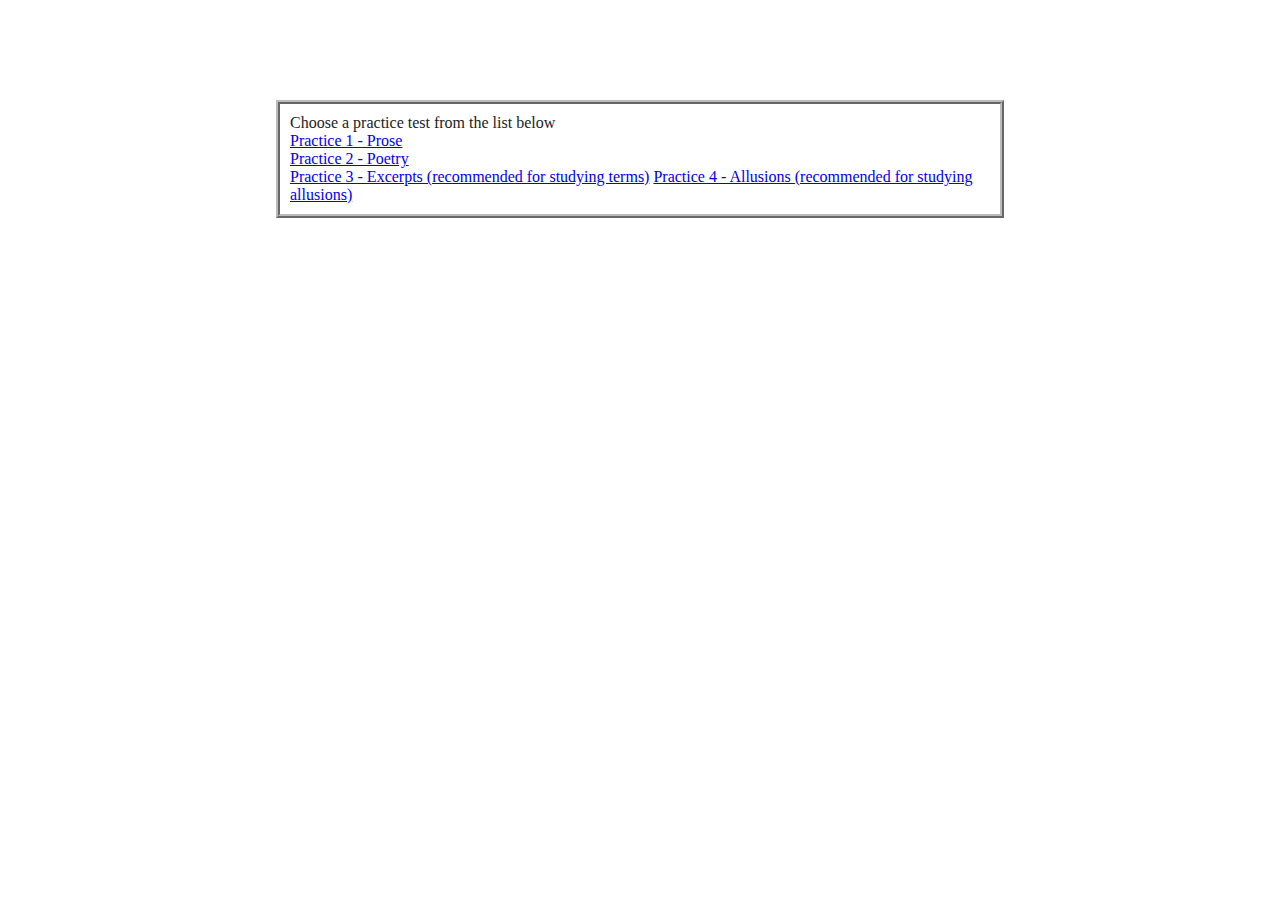
<file: index.html>
<!DOCTYPE html>
<html lang="en">
<head>
    <meta charset="UTF-8">
    <title>AP Literature Practice</title>
    <link rel="stylesheet" href="test.css">
</head>
<body>
Choose a practice test from the list below<br>
<a href="practice1.html">Practice 1 - Prose</a><br>
<a href="practice2.html">Practice 2 - Poetry</a><br>
<a href="practice3.html">Practice 3 - Excerpts (recommended for studying terms)</a>
<a href="practice4.html">Practice 4 - Allusions (recommended for studying allusions)</a>
</body>
</html>
</file>
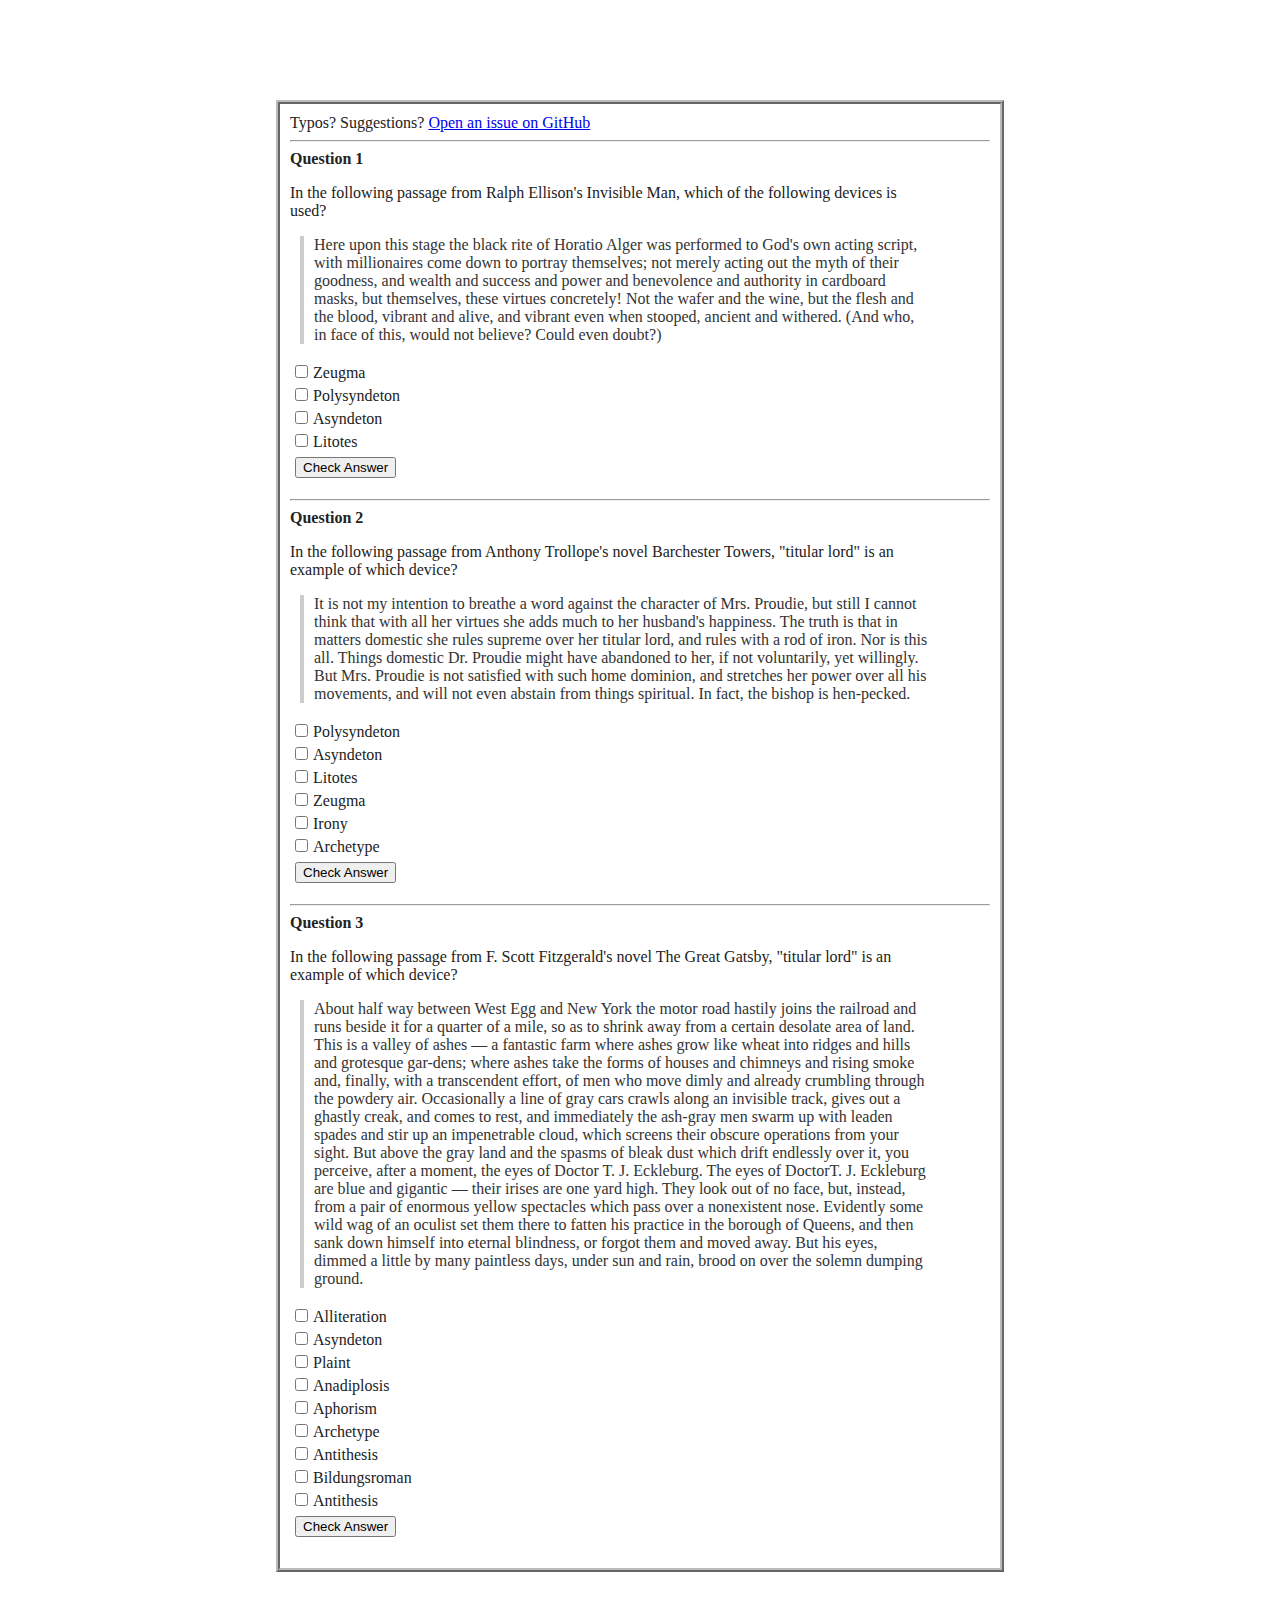
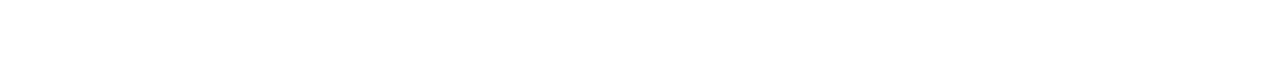
<file: practice1.html>
<!DOCTYPE html>
<html lang="en">
<head>
    <meta charset="UTF-8">
    <title>Practice 1 | AP Literature Practice</title>
    <link rel="stylesheet" href="test.css">
    <script>const testNumber = 1</script>
    <script type="module" src="questions.js"></script>
</head>
<body>
Typos? Suggestions? <a href="https://github.com/thedarkcolour/APLiteratureTermsPractice/issues">Open an issue on GitHub</a>
<hr>
</body>
</html>
</file>
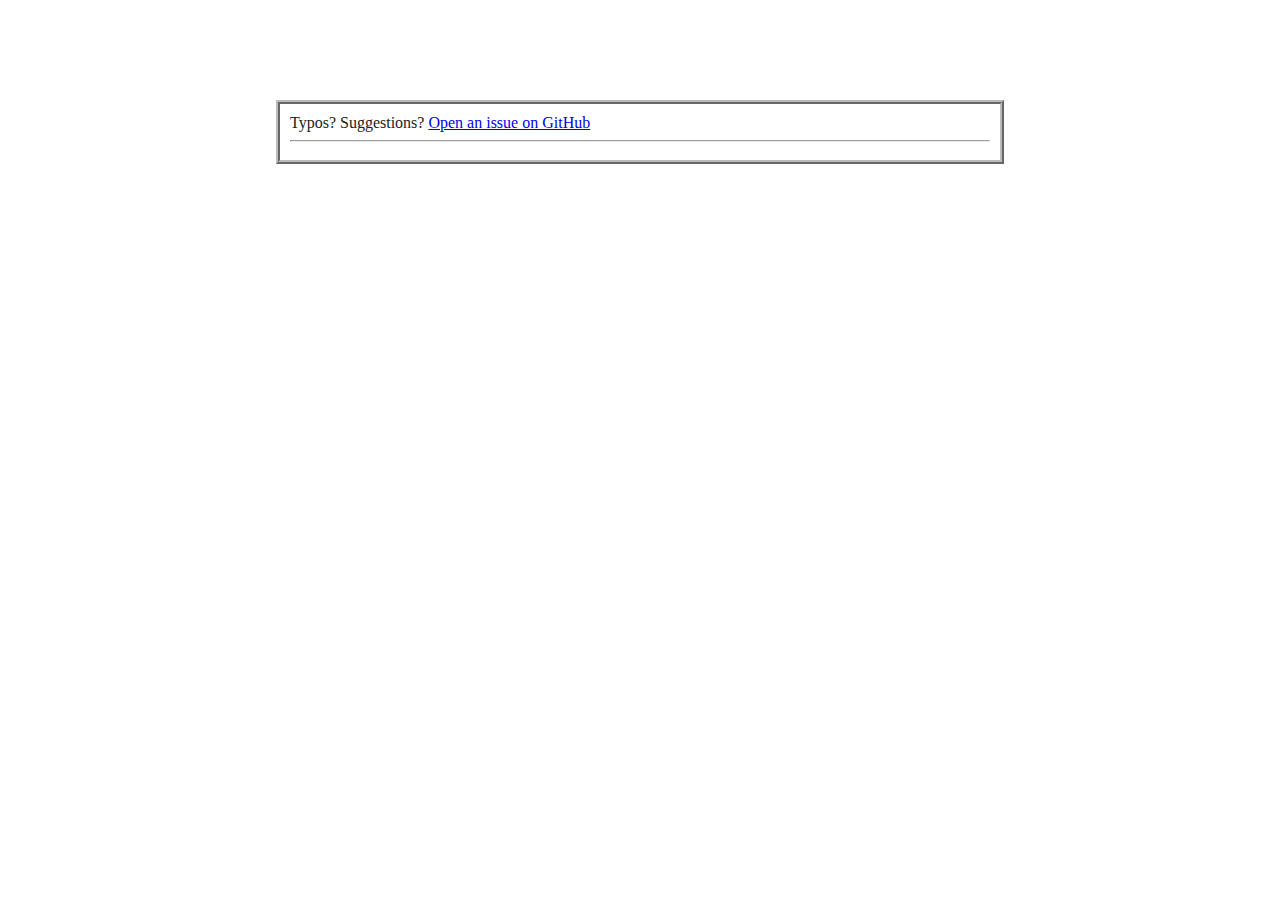
<file: practice2.html>
<!DOCTYPE html>
<html lang="en">
<head>
    <meta charset="UTF-8">
    <title>Practice 2 | AP Literature Practice</title>
    <link rel="stylesheet" href="test.css">
    <script>const testNumber = 2</script>
    <script type="module" src="questions.js"></script>
</head>
<body>
Typos? Suggestions? <a href="https://github.com/thedarkcolour/APLiteratureTermsPractice/issues">Open an issue on GitHub</a>
<hr>
</body>
</html>
</file>
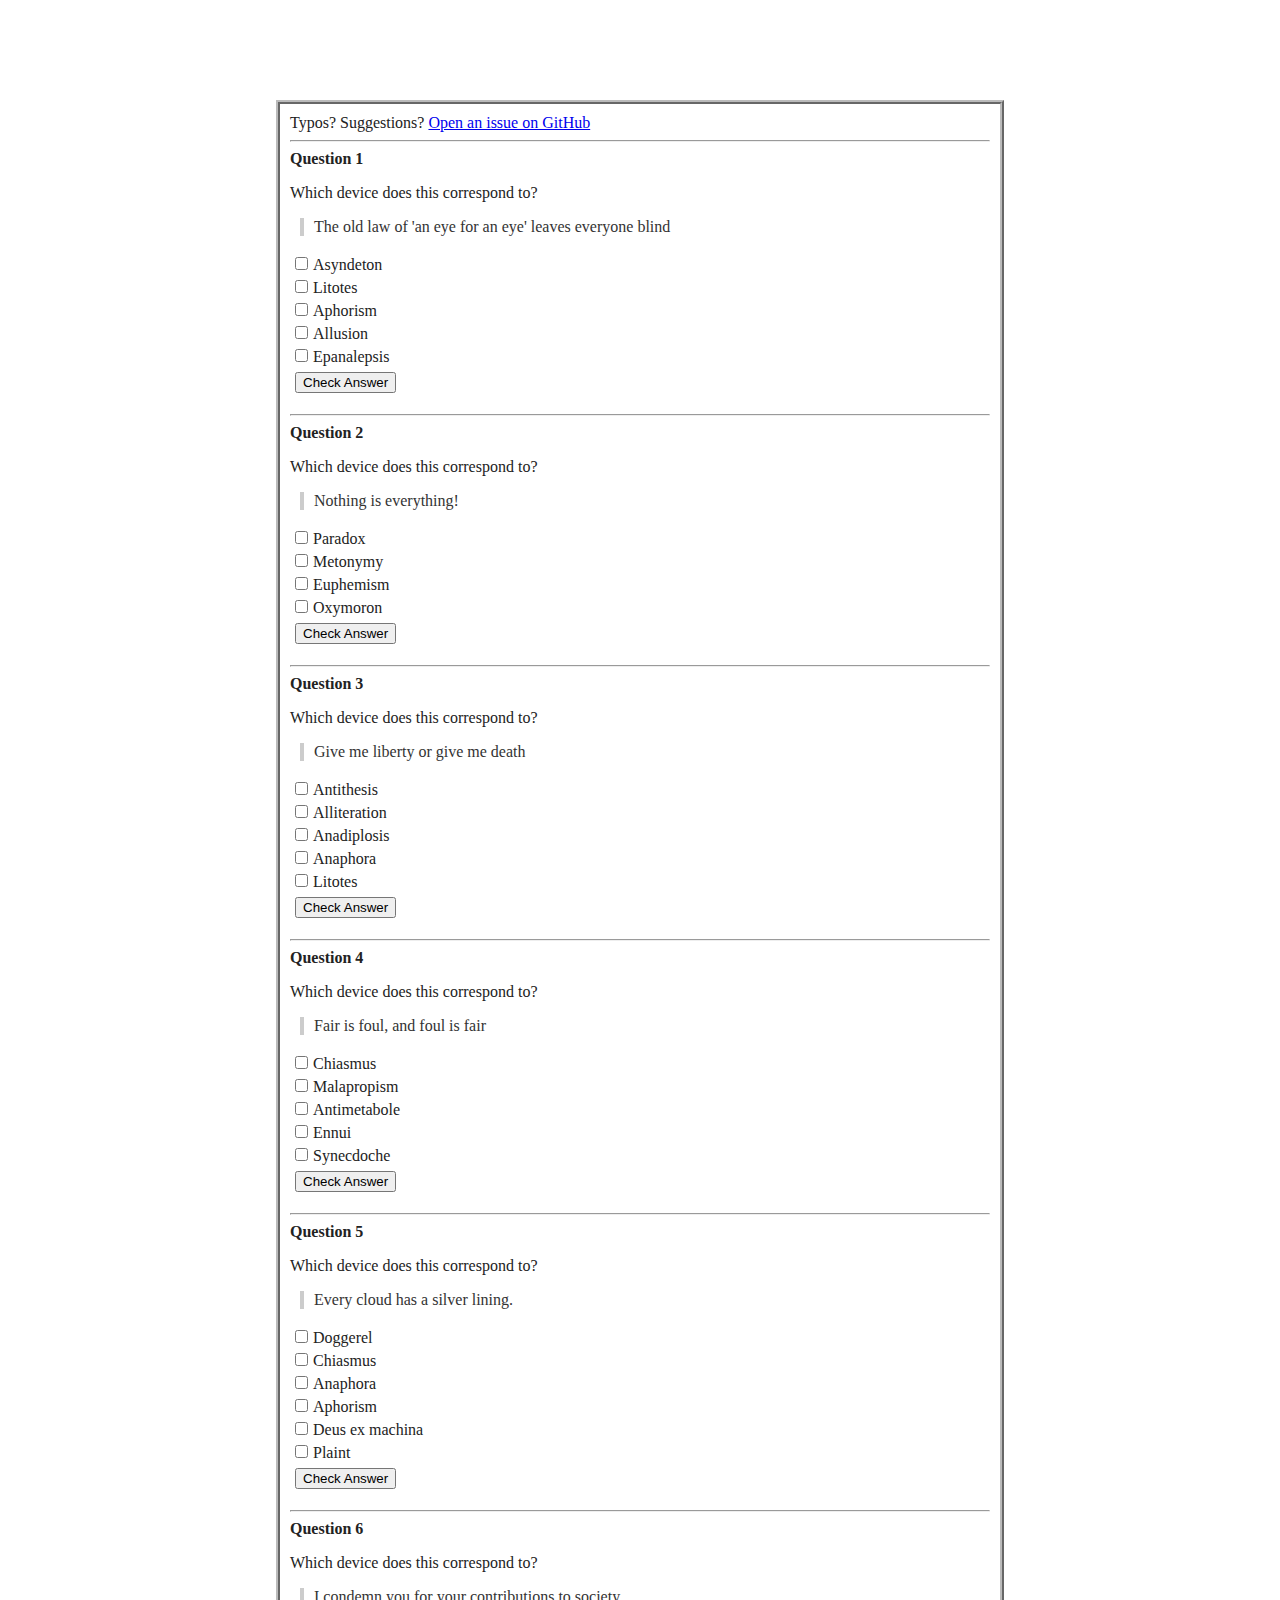
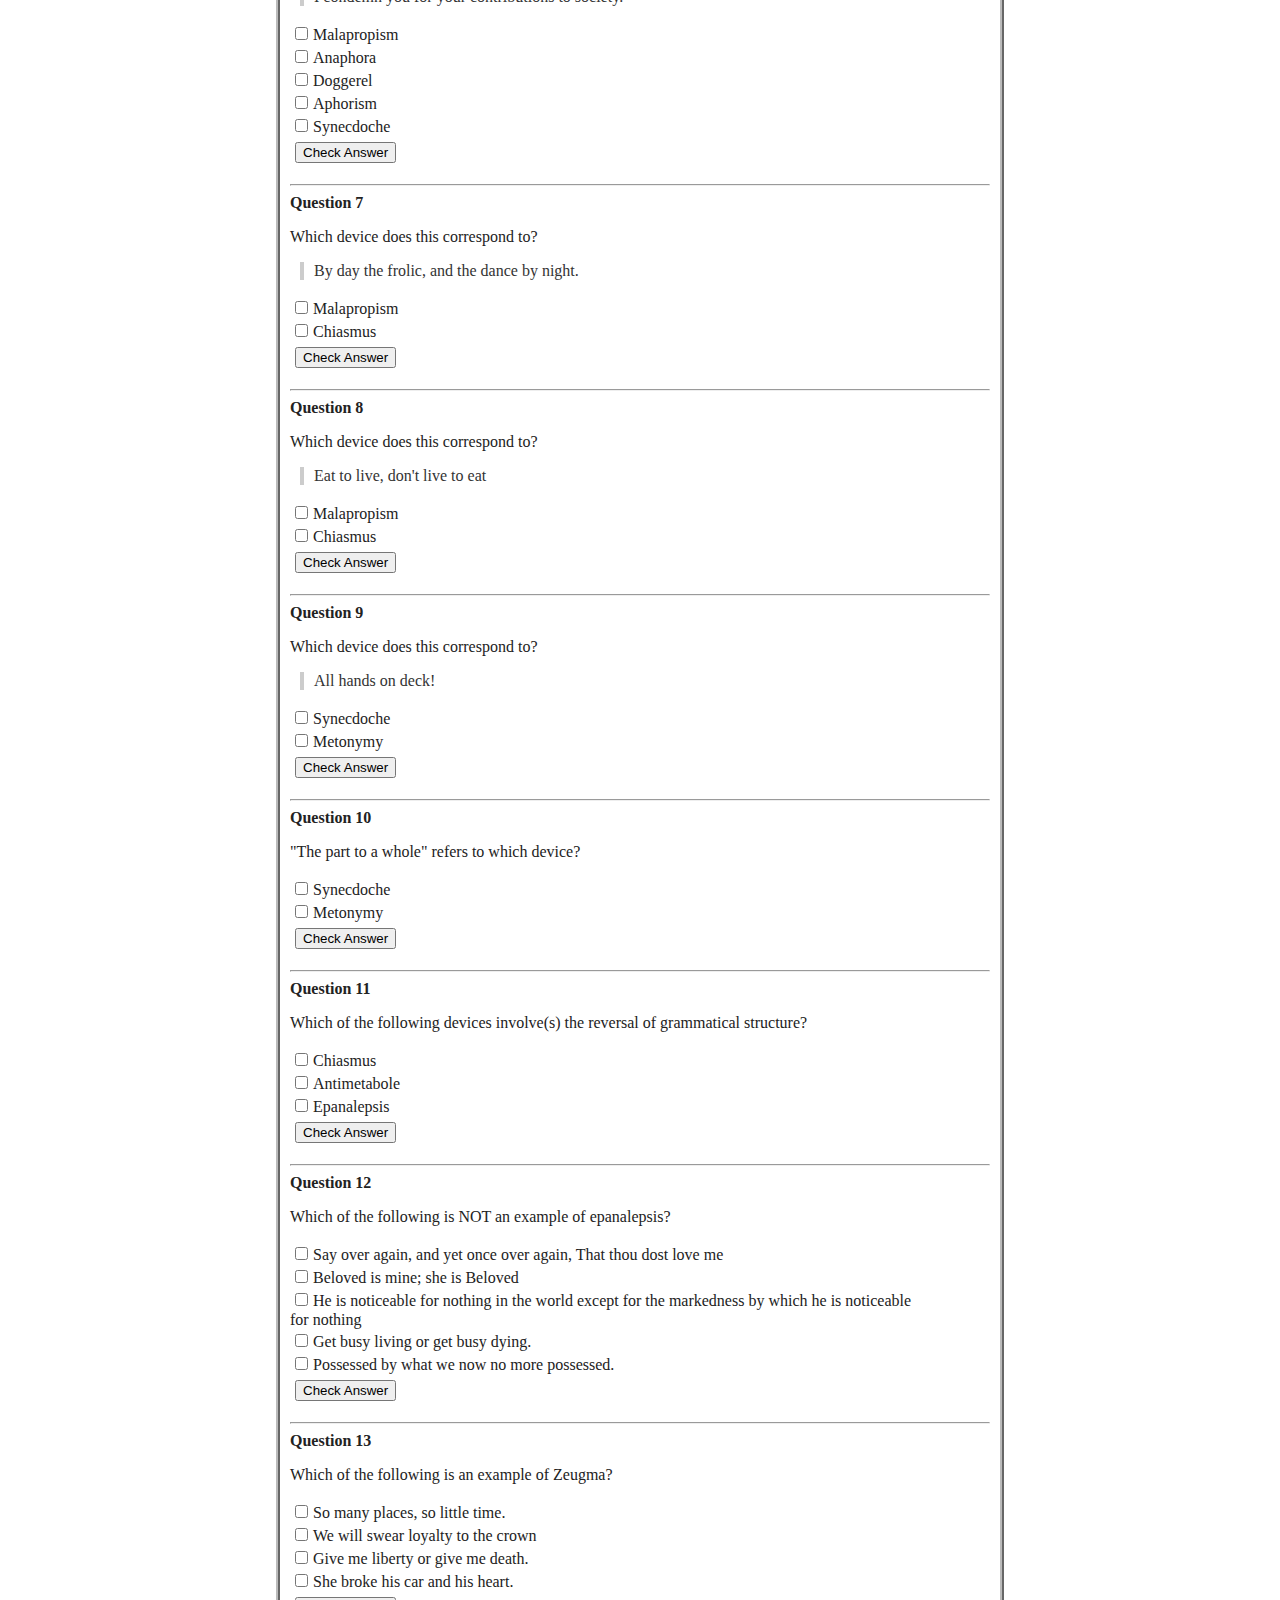
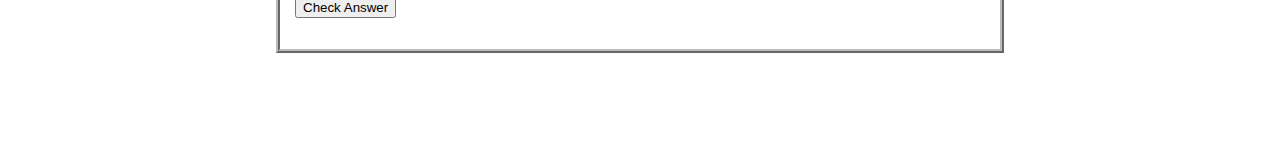
<file: practice3.html>
<!DOCTYPE html>
<html lang="en">
<head>
    <meta charset="UTF-8">
    <title>Practice 3 | AP Literature Practice</title>
    <link rel="stylesheet" href="test.css">
    <script>const testNumber = 3</script>
    <script type="module" src="questions.js"></script>
</head>
<body>
Typos? Suggestions? <a href="https://github.com/thedarkcolour/APLiteratureTermsPractice/issues">Open an issue on GitHub</a>
<hr>
</body>
</html>
</file>
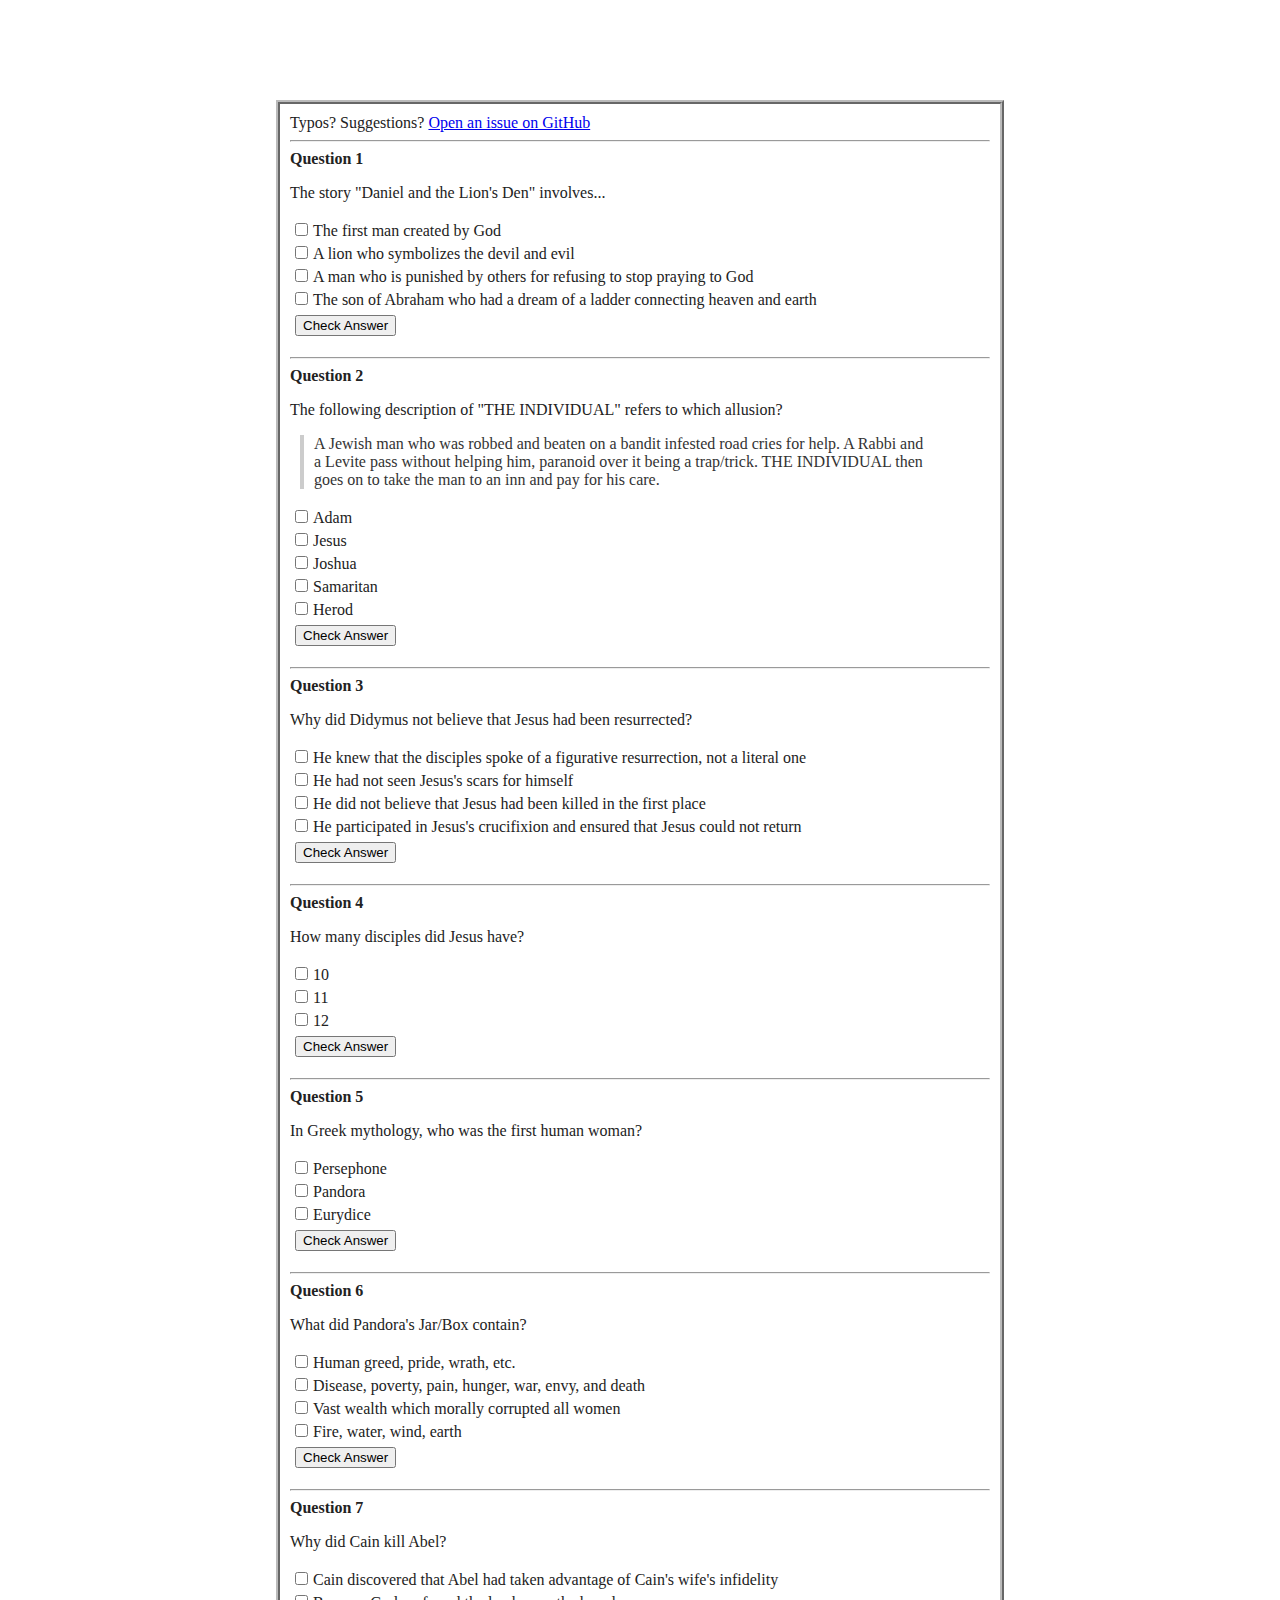
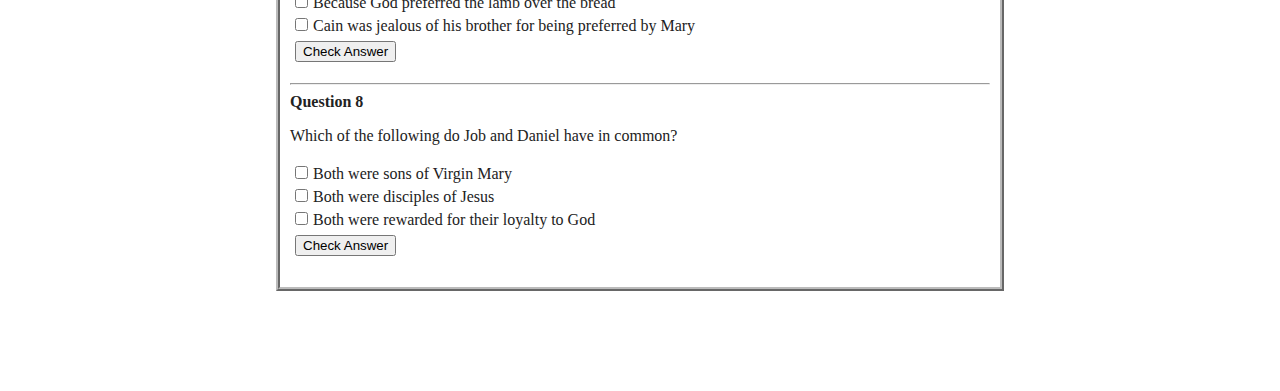
<file: practice4.html>
<!DOCTYPE html>
<html lang="en">
<head>
    <meta charset="UTF-8">
    <title>Practice 4 | AP Literature Practice</title>
    <link rel="stylesheet" href="test.css">
    <script>const testNumber = 4</script>
    <script type="module" src="questions.js"></script>
</head>
<body>
Typos? Suggestions? <a href="https://github.com/thedarkcolour/APLiteratureTermsPractice/issues">Open an issue on GitHub</a>
<hr>
</body>
</html>
</file>
<file: test.css>
html {
    color: #222;
}

body {
    max-width: 700px;
    margin: 100px auto;
    padding: 10px;
    border-style: ridge;
    border-width: 4px;
    border-color: #bbb;
}

.question {
    width: 40rem;
}

.question > form > input {
    margin: 5px 5px;
}

.passage {
    margin-left: 10px;
    padding-left: 10px;
    border-style: solid;
    border-width: 0 0 0 4px;
    border-color: #ccc;
    color: #333;
}

.poetry {
    display: grid;
    grid-template-columns: 0.04fr 1fr;
    column-gap: 10px;
}
.line-numbers {
    text-align: right;
    justify-self: right;
    font-weight: lighter;
    font-style: italic;
}

.wrong-answer {
    color: red;
}
</file>
